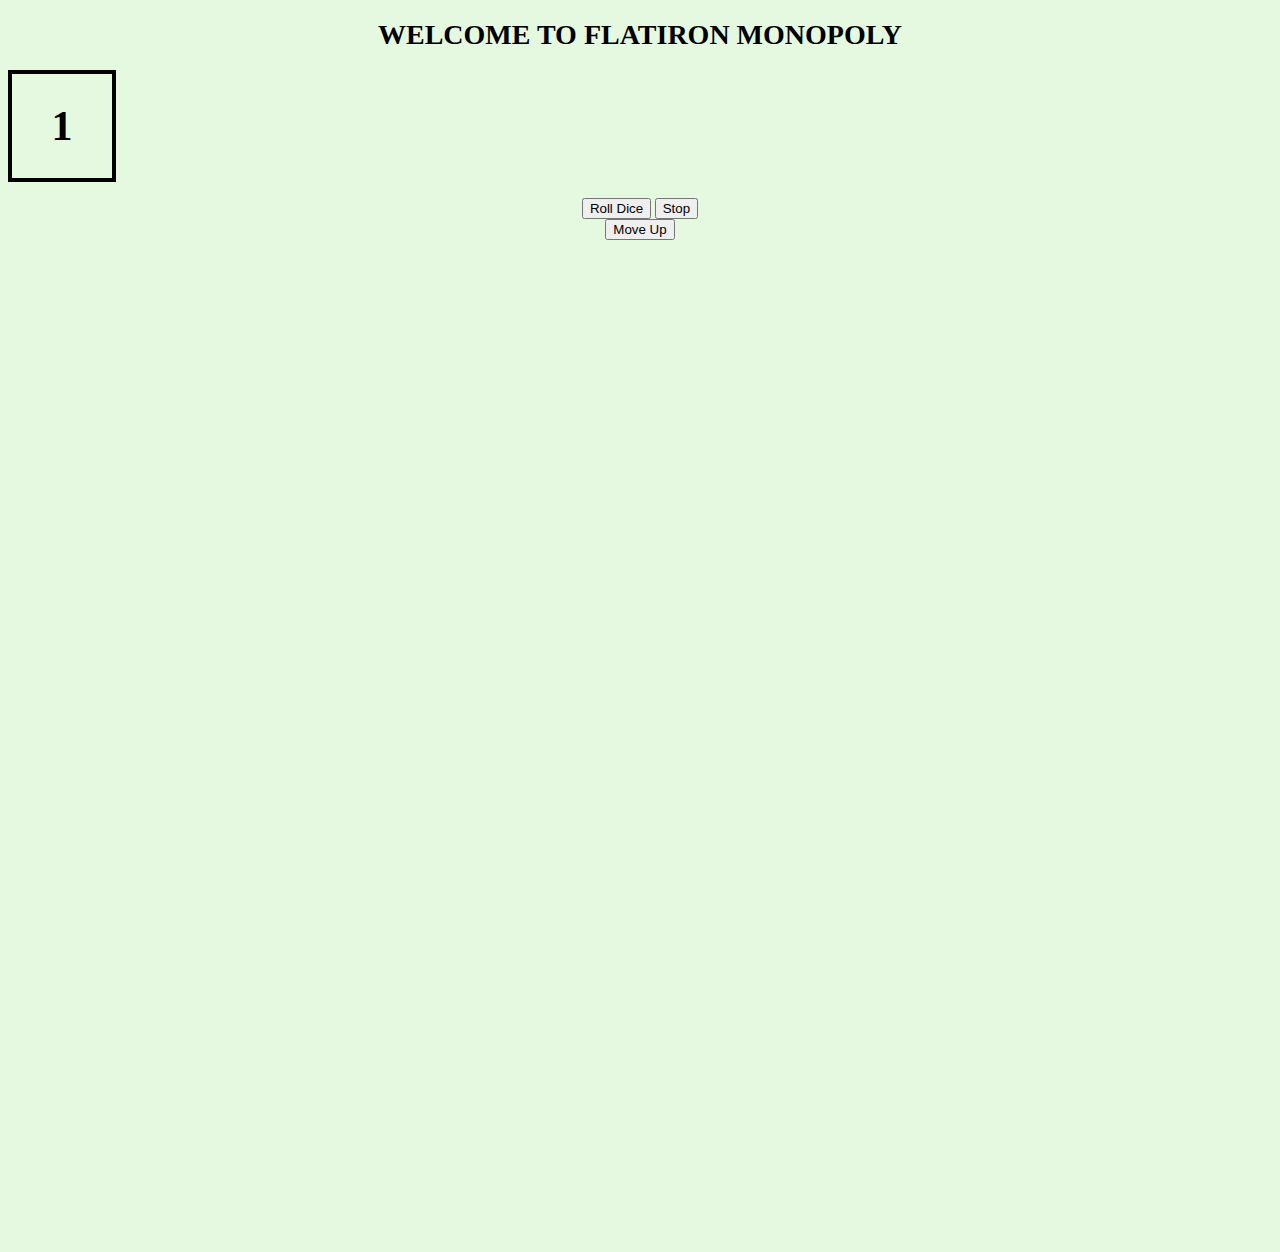
<file: index.html>
<!DOCTYPE html>
<html lang="en" dir="ltr">

<head>
  <meta charset="utf-8">
  <title>Flatiron Monopoly FTW</title>
  <h1>WELCOME TO FLATIRON MONOPOLY</h1>
</head>

<body>
  <div id="diceContainer">
    <div style="border:4px solid black; width:100px; height:100px text-align:center;padding:0">
      <h1 id="dice" style="font-size:300%">1</h1>
    </div>
    <br>
    <button id="rollDice">Roll Dice</button>
    <button id="stopRoll">Stop</button>
  </div>
  <div>
    <button type="button" id="up" name="moveUp">Move  Up</button>
  </div>
  <div>
    <canvas id="myCanvas" width="1000" height="1000"></canvas>


  </div>

</body>
<script src="./src/index.js"></script>
<link rel="stylesheet" href="./assets/style.css">


</html>
</file>
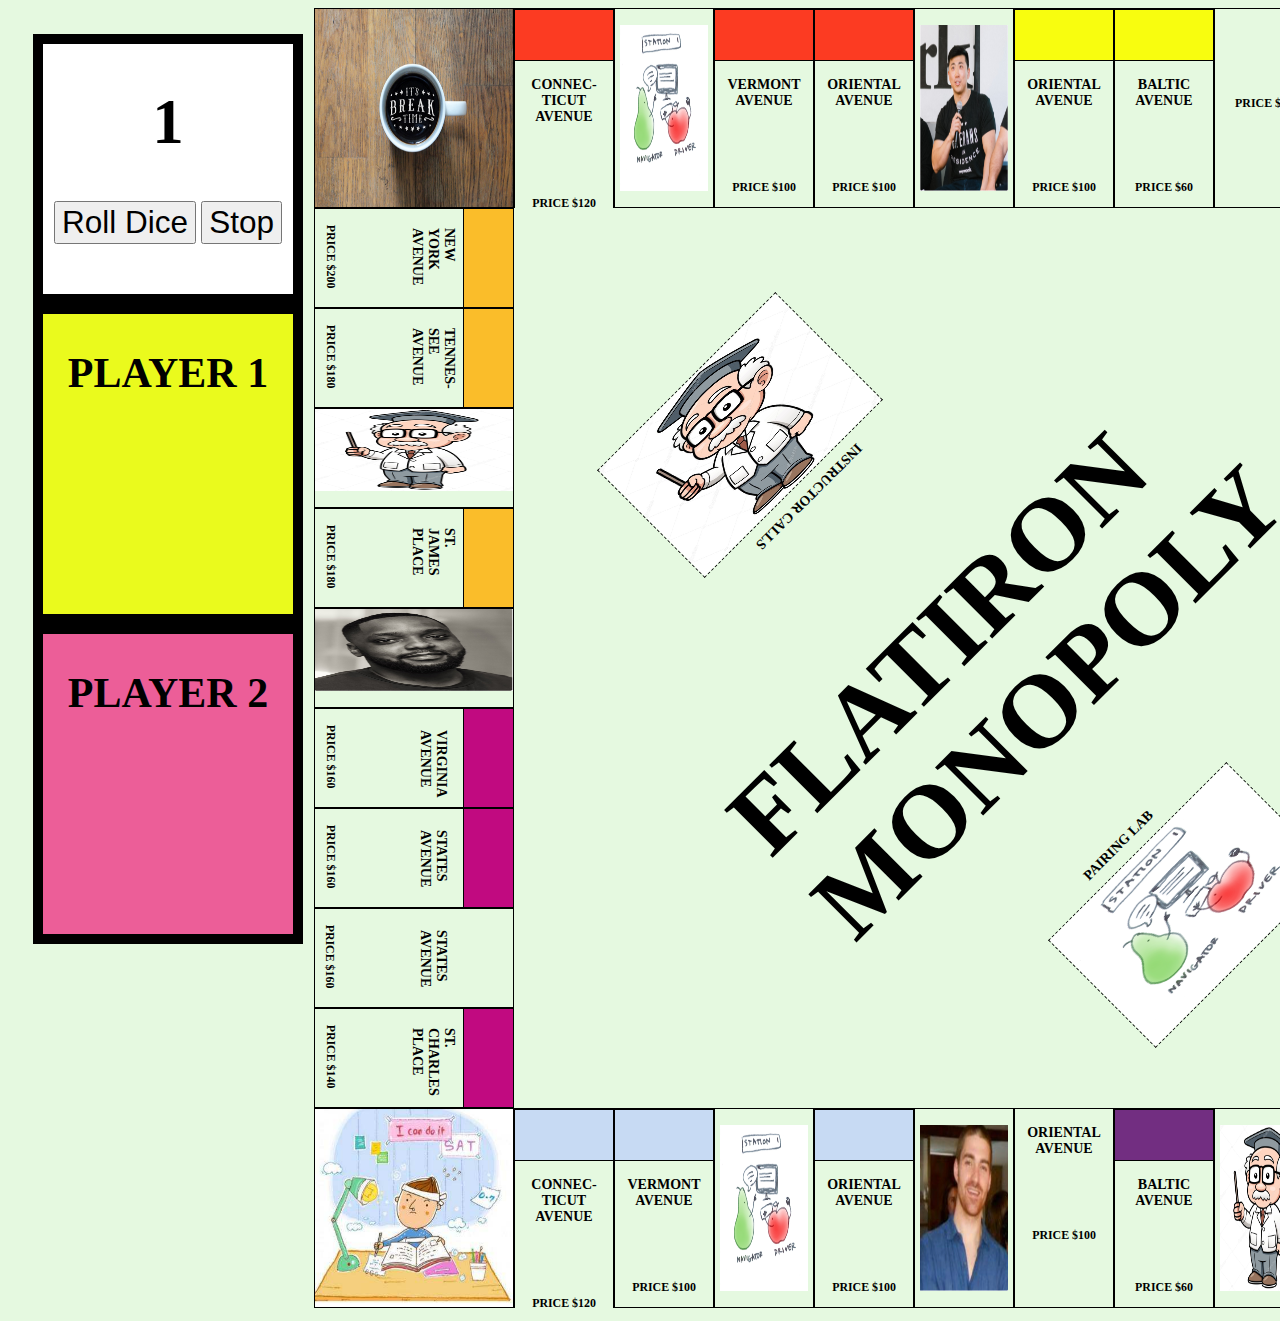
<file: oo_index.html>
<body class="row">
  <div id="infoPage" class="column left" style="margin-left:15px">
    <div id="diceContainer">
      <br>
      <div style="border:10px solid black; width:250px; height:250px; font-size:150%; background:white">
        <h1 id="dice" style="font-size:300%">1</h1>
        <button  style="font-size:150%" id="rollDice">Roll Dice</button>
        <button style="font-size:150%" id="stopDice">Stop</button>
      </div>
    </div>
    <div class="" id="gameStats">
      <div style="border:10px solid black; width:250px; height:300px; font-size:150%; background:#EAFA1D">
        <h2 style="font-weight:bold; font-size:200%">PLAYER 1</h2>
        <div id="user1stats">

        </div>
      </div>
      <div style="border:10px solid black; width:250px; height:300px; font-size:150%; background:#EC5E98">
        <h2 style="font-weight:bold; font-size:200%">PLAYER 2</h2>
        <div id="user2stats">

        </div>
      </div>

    </div>
  </div>
  <div class="board" class="column middle" id="board">
    <div class="col left">
      <div class="corner" id="21">
        <div class="image"><img src="assets/img/breaktime.jpg"></div>
        </div>
        <div class="space" id="20">
          <div class="color group4">
            <div class="title2 clock">NEW YORK AVENUE</div>
            <div class="clock clockprice">PRICE $200</div>
            <div id="community">
              <img src="assets/img/instructor2.jpg">
            </div>
              <div id="communitytext">INSTRUCTOR CALLS</DIV>
            </div>
          </div>
          <div class="space" id="19">
            <div class="color group4">
              <div class="title2 clock">TENNES-SEE AVENUE</div>
              <div class="clock clockprice">PRICE $180</div>
            </div>
          </div>
          <div class="space" id="18">
            <div class="group9">
              <div class=""><img src="assets/img/instructor.jpg" class="questionmark"></div>
              <div class="clock clockprice2"></div>
            </div>
          </div>
          <div class="space" id="17">
            <div class="color group4">
              <div class="title2 clock">ST. JAMES PLACE</div>
              <div class="clock clockprice">PRICE $180</div>
            </div>
          </div>
          <div class="space" id="16">
            <div class="group9">
              <div class=""><img src="assets/img/garry.png" class="questionmark"></div>
              <div class="clock clockprice2"></div>
            </div>
          </div>
          <div class="space" id="15">
            <div class="color group3">
              <div class="title2 clock clockfix">VIRGINIA AVENUE</div>
              <div class="clock clockprice">PRICE $160</div>
            </div>
          </div>
          <div class="space" id="14">
            <div class="color group3">
              <div class="title2 clock clockfix">STATES AVENUE</div>
              <div class="clock clockprice">PRICE $160</div>
            </div>
          </div>
          <div class="space" id="13">
            <div class="group9">
              <div class="title2 clock clockfix">STATES AVENUE</div>
              <div class="clock clockprice2">PRICE $160</div>
            </div>
          </div>
          <div class="space" id="12">
            <div class="color group3">
              <div class="title2 clock">ST. CHARLES PLACE</div>
              <div class="clock clockprice">PRICE $140</div>
            </div>
          </div>
          <div class="corner" id="11">
            <div class="image"><img src="assets/img/review.jpeg"></div>
            </div>
            <!-- <div class="corner" id="11"><div class="color group3"><div class="title2 clock"> Hello <div class=""> Hello </div></div></div></div> -->
          </div>
          <div class="fix">
            <div class="row top">
              <div class="space2" id="22">
                <div class="color group5"></div>
                <div class="title">CONNEC-TICUT AVENUE</div>
                <div class="price2">PRICE $120</div>
              </div>
              <div class="space2" id="23">
                <div class="group9"></div>
                <div class="title"><img src="assets/img/pairprogramming.png" class="questionmark"></div>
                  <div class="price2"></div>
                </div>
                <div class="space2" id="24">
                  <div class="color group5"></div>
                  <div class="title">VERMONT AVENUE</div>
                  <div class="price2">PRICE $100</div>
                </div>
                <div class="space2" id="25">
                  <div class="color group5"></div>
                  <div class="title">ORIENTAL AVENUE</div>
                  <div class="price2">PRICE $100</div>
                </div>
                <div class="space2" id="26">
                  <div class="group9"></div>
                  <div class="title"><img src="assets/img/evans.png" class="questionmark"></div>
                  <div class="price2"></div>
                </div>
                <div class="space2" id="27">
                  <div class="color group6"></div>
                  <div class="title">ORIENTAL AVENUE</div>
                  <div class="price2">PRICE $100</div>
                </div>
                <div class="space2" id="28">
                  <div class="color group6"></div>
                  <div class="title">BALTIC AVENUE</div>
                  <div class="price2">PRICE $60</div>
                </div>
                <div class="space2" id="29">
                  <div class="group9"></div>
                  <div class="title"></div>
                  <div class="price2">PRICE $60</div>
                </div>
                <div class="space2" id="30">
                  <div class="color group6"></div>
                  <div class="title">MEDITER-RANEAN AVENUE</div>
                  <div class="price">PRICE $60</div>
                </div>
              </div>
              <div class="row bottom">
                <div class="space2" id="10">
                  <div class="color group2"></div>
                  <div class="title">CONNEC-TICUT AVENUE</div>
                  <div class="price2">PRICE $120</div>
                </div>
                <div class="space2" id="9">
                  <div class="color group2"></div>
                  <div class="title">VERMONT AVENUE</div>
                  <div class="price2">PRICE $100</div>
                </div>
                <div class="space2" id="8">
                  <div class="group9"></div>
                  <div class="title"><img src="assets/img/pairprogramming.png" class="questionmark"></div>
                  </div>
                  <div class="space2" id="7">
                    <div class="color group2"></div>
                    <div class="title">ORIENTAL AVENUE</div>
                    <div class="price2">PRICE $100</div>
                  </div>
                  <div class="space2" id="6">
                    <div class="group9"></div>
                    <div class="title"><img src="assets/img/jon.png" class="questionmark"></div>
                    </div>
                    <div class="space2" id="5">
                      <div class="group9"></div>
                      <div class="title">ORIENTAL AVENUE</div>
                      <div class="price2">PRICE $100</div>
                    </div>
                    <div class="space2" id="4">
                      <div class="color group1"></div>
                      <div class="title">BALTIC AVENUE</div>
                      <div class="price2">PRICE $60</div>
                    </div>
                    <div class="space2" id="3">
                      <div class="group9"></div>
                      <div class="title"><img src="assets/img/instructor.jpg" class="questionmark"></div>
                      </div>
                      <div class="space2 rowSm" id="2">
                        <div class="color group1"></div>
                        <div class="title">MEDITER-RANEAN AVENUE</div>
                        <div class="price2">PRICE $60</div>
                      </div>
                    </div>
                  </div>
                  <div class="col right">
                    <div class="corner" id="31">
                      <div class="image"><img src="assets/img/failed.jpg"></div>
                      </div>
                      <div class="space" id="32">
                        <div class="color group7">
                          <div class="title2 counter">PACIFIC AVENUE</div>
                          <div class="counter counterprice">PRICE $300</div>
                        </div>
                      </div>
                      <div class="space" id="33">
                        <div class="color group7">
                          <div class="title2 counter">NORTH CAROLINA AVENUE</div>
                          <div class="counter counterprice">PRICE $300</div>
                        </div>
                      </div>
                      <div class="space" id="34">
                        <div class="group9">
                          <div class=""><img src="assets/img/instructor.jpg" class="questionmark"></div>
                          <div class="counter counterprice"></div>
                        </div>
                      </div>
                      <div class="space" id="35">
                        <div class="color group7">
                          <div class="title2 counter">PENNSYL-VANIA AVENUE</div>
                          <div class="counter counterprice">PRICE $320</div>
                        </div>
                      </div>
                      <div class="space" id="36">
                        <div class="group9">
                          <div class=""><img src="assets/img/andrew.png" class="questionmark"></div>
                          <div class="counter counterprice"></div>
                        </div>
                      </div>
                      <div class="space" id="37">
                        <div class="group9">
                          <div class=""><img src="assets/img/pairprogramming.png" class="questionmark"></div>
                          <div class="counter counterprice"></div>
                        </div>
                      </div>
                      <div class="space" id="38">
                        <div class="color group8">
                          <div class="title2 counter" id="park">PARK PLACE</div>
                          <div class="counter counterprice">PRICE $350</div>
                        </div>
                      </div>
                      <div class="space" id="39">
                        <div class="group9">
                          <div class="title2 counter" id="park">PARK PLACE</div>
                          <div class="counter counterprice">PRICE $350</div>
                        </div>
                      </div>
                      <div class="space" id="40">
                        <div class="color group8">
                          <div class="title2 counter"></div>
                          <div class="counter counterprice">PRICE $400</div>
                          <div id="chance">
                            <img src="assets/img/pairprogramming2.png">
                      </div>
                            <div id="chancetext">PAIRING LAB</div>
                            <div id="titletext">FLATIRON MONOPOLY</div>
                          </div>
                        </div>
                        <div class="corner" id="1">
                          <div class="image"><img src="assets/img/sleeping.jpg"></div>
                          </div>
                        </div>
                      </div>
                      <!-- end of board div -->
                      <div class="column right" style="font-size:150%;margin-left:8px">
                        <div style="border:10px solid black; width:250px; height:250px; font-size:150%; background:#47EB30; margin-left:10px; margin-top:13px">
                          <div id="turn">

                          </div>

                        </div>
                        <div style="border:10px solid black; width:250px; height:1000px; font-size:150%; background:#0ED9EA; margin-left:10px">
                          <h2>INFO BAR</h2>
                          <div id="eventInfo">

                          </div>

                        </div>
                      </div>
</body id="main">


<link rel="stylesheet" href="./assets/style.css">
<script src="./src/index.js"></script>
<!-- <div class="space" id="20">
  <div class="color group4">
    <div class="title2 clock">NEW YORK AVENUE</div>
    <div class="clock clockprice">PRICE $200</div>
    <div id="community"></div>
    <div id="communitytext">COMMUNITY CHEST</DIV>
  </div>
</div> -->
</file>
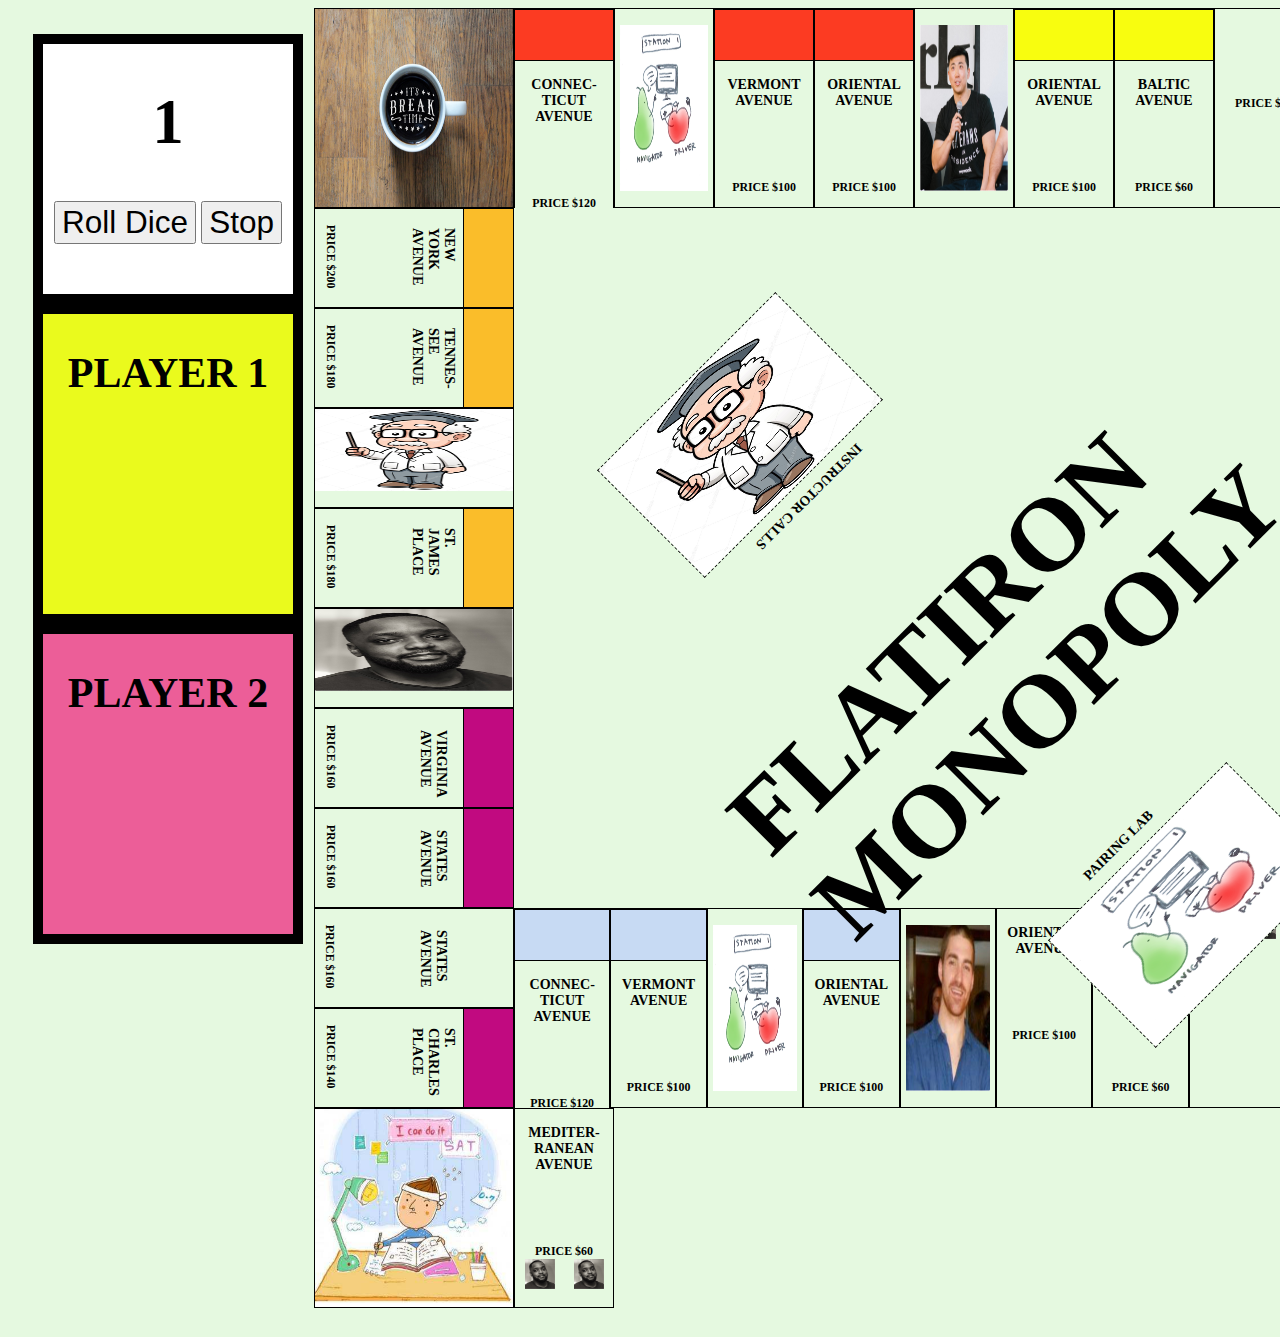
<file: oo_index2.html>
<body class="row">
  <div id="infoPage" class="column left" style="margin-left:15px">
    <div id="diceContainer">
      <br>
      <div style="border:10px solid black; width:250px; height:250px; font-size:150%; background:white">
        <h1 id="dice" style="font-size:300%">1</h1>
        <button  style="font-size:150%" id="rollDice">Roll Dice</button>
        <button style="font-size:150%" id="stopDice">Stop</button>
      </div>
    </div>
    <div class="" id="gameStats">
      <div style="border:10px solid black; width:250px; height:300px; font-size:150%; background:#EAFA1D">
        <h2 style="font-weight:bold; font-size:200%">PLAYER 1</h2>
        <div id="user1stats">

        </div>
      </div>
      <div style="border:10px solid black; width:250px; height:300px; font-size:150%; background:#EC5E98">
        <h2 style="font-weight:bold; font-size:200%">PLAYER 2</h2>
        <div id="user2stats">

        </div>
      </div>

    </div>
  </div>
  <div class="board" class="column middle" id="board">
    <div class="col left">
      <div class="corner" id="21">
        <div class="image"><img src="assets/img/breaktime.jpg"></div>
        </div>
        <div class="space" id="20">
          <div class="color group4">
            <div class="title2 clock">NEW YORK AVENUE</div>
            <div class="clock clockprice">PRICE $200</div>
            <div id="community">
              <img src="assets/img/instructor2.jpg">
            </div>
              <div id="communitytext">INSTRUCTOR CALLS</DIV>
            </div>
          </div>
          <div class="space" id="19">
            <div class="color group4">
              <div class="title2 clock">TENNES-SEE AVENUE</div>
              <div class="clock clockprice">PRICE $180</div>
            </div>
          </div>
          <div class="space" id="18">
            <div class="group9">
              <div class=""><img src="assets/img/instructor.jpg" class="questionmark"></div>
                <div class="clock clockprice2"></div>
              </div>
            </div>
            <div class="space" id="17">
              <div class="color group4">
                <div class="title2 clock">ST. JAMES PLACE</div>
                <div class="clock clockprice">PRICE $180</div>
              </div>
            </div>
            <div class="space" id="16">
              <div class="group9">
                <div class=""><img src="assets/img/garry.png" class="questionmark"></div>
                  <div class="clock clockprice2"></div>
                </div>
              </div>
              <div class="space" id="15">
                <div class="color group3">
                  <div class="title2 clock clockfix">VIRGINIA AVENUE</div>
                  <div class="clock clockprice">PRICE $160</div>
                </div>
              </div>
              <div class="space" id="14">
                <div class="color group3">
                  <div class="title2 clock clockfix">STATES AVENUE</div>
                  <div class="clock clockprice">PRICE $160</div>
                </div>
              </div>
              <div class="space" id="13">
                <div class="group9">
                  <div class="title2 clock clockfix">STATES AVENUE</div>
                  <div class="clock clockprice2">PRICE $160</div>
                </div>
              </div>
              <div class="space" id="12">
                <div class="color group3">
                  <div class="title2 clock">ST. CHARLES PLACE</div>
                  <div class="clock clockprice">PRICE $140</div>
                </div>
              </div>
              <div class="corner" id="11">
                <div class="image"><img src="assets/img/review.jpeg"></div>
                </div>
                <!-- <div class="corner" id="11"><div class="color group3"><div class="title2 clock"> Hello <div class=""> Hello </div></div></div></div> -->
              </div>
              <div class="fix">
                <div class="row top">
                  <div class="space2" id="22">
                    <div class="color group5"></div>
                    <div class="title">CONNEC-TICUT AVENUE</div>
                    <div class="price2">PRICE $120</div>
                  </div>
                  <div class="space2" id="23">
                    <div class="group9"></div>
                    <div class="title"><img src="assets/img/pairprogramming.png" class="questionmark"></div>
                      <div class="price2"></div>
                    </div>
                    <div class="space2" id="24">
                      <div class="color group5"></div>
                      <div class="title">VERMONT AVENUE</div>
                      <div class="price2">PRICE $100</div>
                    </div>
                    <div class="space2" id="25">
                      <div class="color group5"></div>
                      <div class="title">ORIENTAL AVENUE</div>
                      <div class="price2">PRICE $100</div>
                    </div>
                    <div class="space2" id="26">
                      <div class="group9"></div>
                      <div class="title"><img src="assets/img/evans.png" class="questionmark"></div>
                        <div class="price2"></div>
                      </div>
                      <div class="space2" id="27">
                        <div class="color group6"></div>
                        <div class="title">ORIENTAL AVENUE</div>
                        <div class="price2">PRICE $100</div>
                      </div>
                      <div class="space2" id="28">
                        <div class="color group6"></div>
                        <div class="title">BALTIC AVENUE</div>
                        <div class="price2">PRICE $60</div>
                      </div>
                      <div class="space2" id="29">
                        <div class="group9"></div>
                        <div class="title"></div>
                        <div class="price2">PRICE $60</div>
                      </div>
                      <div class="space2" id="30">
                        <div class="color group6"></div>
                        <div class="title">MEDITER-RANEAN AVENUE</div>
                        <div class="price">PRICE $60</div>
                      </div>
                    </div>
                    <div class="row bottom">
                      <div class="space2" id="10">
                        <div class="color group2"></div>
                        <div class="title">CONNEC-TICUT AVENUE</div>
                        <div class="price2">PRICE $120</div>
                      </div>
                      <div class="space2" id="9">
                        <div class="color group2"></div>
                        <div class="title">VERMONT AVENUE</div>
                        <div class="price2">PRICE $100</div>
                      </div>
                      <div class="space2" id="8">
                        <div class="group9"></div>
                        <div class="title"><img src="assets/img/pairprogramming.png" class="questionmark"></div>
                        </div>
                        <div class="space2" id="7">
                          <div class="color group2"></div>
                          <div class="title">ORIENTAL AVENUE</div>
                          <div class="price2">PRICE $100</div>
                        </div>
                        <div class="space2" id="6">
                          <div class="group9"></div>
                          <div class="title"><img src="assets/img/jon.png" class="questionmark"></div>
                          </div>
                          <div class="space2" id="5">
                            <div class="group9"></div>
                            <div class="title">ORIENTAL AVENUE</div>
                            <div class="price2">PRICE $100</div>
                          </div>
                          <div class="space2" id="4">
                            <div class="color group1"></div>
                            <div class="title">BALTIC AVENUE</div>
                            <div class="price2">PRICE $60</div>
                          </div>
                          <div class="space2" id="3">
                            <div class="container5"><img src="assets/img/garry.png" alt="" style="height:30px;width:30px;"><img src="assets/img/garry.png" style="height:30px;width:30px"; alt=""> </div>
                            </div>
                            <div class="group9"></div>
                            <div class="title"><img src="assets/img/instructor.jpg" class="questionmark"></div>
                            </div>
                            <div class="space2 rowSm" id="2">
                              <div class="color group1"></div>
                              <div class="title">MEDITER-RANEAN AVENUE</div>
                              <div class="price2">PRICE $60</div>
                              <div class="container5"><img src="assets/img/garry.png" alt="" style="height:30px;width:30px;"><img src="assets/img/garry.png" style="height:30px;width:30px"; alt=""> </div>
                              </div>
                            </div>
                          </div>
                          <div class="col right">
                            <div class="corner" id="31">
                              <div class="image"><img src="assets/img/failed.jpg"></div>
                              </div>
                              <div class="space" id="32">
                                <div class="color group7">
                                  <div class="title2 counter">PACIFIC AVENUE</div>
                                  <div class="counter counterprice">PRICE $300</div>
                                </div>
                              </div>
                              <div class="space" id="33">
                                <div class="color group7">
                                  <div class="title2 counter">NORTH CAROLINA AVENUE</div>
                                  <div class="counter counterprice">PRICE $300</div>
                                </div>
                              </div>
                              <div class="space" id="34">
                                <div class="group9">
                                  <div class=""><img src="assets/img/instructor.jpg" class="questionmark"></div>
                                    <div class="counter counterprice"></div>
                                  </div>
                                </div>
                                <div class="space" id="35">
                                  <div class="color group7">
                                    <div class="title2 counter">PENNSYL-VANIA AVENUE</div>
                                    <div class="counter counterprice">PRICE $320</div>
                                  </div>
                                </div>
                                <div class="space" id="36">
                                  <div class="group9">
                                    <div class=""><img src="assets/img/andrew.png" class="questionmark"></div>
                                      <div class="counter counterprice"></div>
                                    </div>
                                  </div>
                                  <div class="space" id="37">
                                    <div class="group9">
                                      <div class=""><img src="assets/img/pairprogramming.png" class="questionmark"></div>
                                        <div class="counter counterprice"></div>
                                      </div>
                                    </div>
                                    <div class="space" id="38">
                                      <div class="color group8">
                                        <div class="title2 counter" id="park">PARK PLACE</div>
                                        <div class="counter counterprice">PRICE $350</div>
                                      </div>
                                    </div>
                                    <div class="space" id="39">
                                      <div class="group9">
                                        <div class="title2 counter" id="park">PARK PLACE</div>
                                        <div class="counter counterprice">PRICE $350</div>
                                      </div>
                                    </div>
                                    <div class="space" id="40">
                                      <div class="color group8">
                                        <div class="title2 counter"></div>
                                        <div class="counter counterprice">PRICE $400</div>
                                        <div id="chance">
                                          <img src="assets/img/pairprogramming2.png">
                      </div>
                                          <div id="chancetext">PAIRING LAB</div>
                                          <div id="titletext">FLATIRON MONOPOLY</div>
                                        </div>
                                      </div>
                                      <div class="corner" id="1">
                                        <div class="image"><img src="assets/img/sleeping.jpg"></div>
                                        <div class="container5"><img src="assets/img/garry.png" alt="" style="height:30px;width:30px;"><img src="assets/img/garry.png" style="height:30px;width:30px"; alt=""> </div>
                                        </div>
                                        </div>
                                      </div>
                                    </div>
                                    <!-- end of board div -->
                                    <div class="column right" style="font-size:150%;margin-left:8px">
                                      <div style="border:10px solid black; width:250px; height:250px; font-size:150%; background:#47EB30; margin-left:10px; margin-top:13px">
                                        <div id="turn">

                                        </div>

                                      </div>
                                      <div style="border:10px solid black; width:250px; height:1000px; font-size:150%; background:#0ED9EA; margin-left:10px">
                                        <h2>INFO BAR</h2>
                                        <div id="eventInfo">

                                        </div>

                                      </div>
                                    </div>
</body id="main">


<link rel="stylesheet" href="./assets/style.css">
<script src="./src/index.js"></script>
<!-- <div class="space" id="20">
  <div class="color group4">
    <div class="title2 clock">NEW YORK AVENUE</div>
    <div class="clock clockprice">PRICE $200</div>
    <div id="community"></div>
    <div id="communitytext">COMMUNITY CHEST</DIV>
  </div>
</div> -->
</file>
<file: assets/style.css>
body {
  background-color: #e5f9e0;;
  font-family: 'Josefin Sans';
  font-weight: 600;
  font-size: 14px;
  text-align: center;
}

div {
  background-color: #e5f9e0;
  color: black;
  margin:0;
  padding:0;
}

img {
    display: block;
    margin-left: auto;
    margin-right: auto;
    width: 100%;
    height: 100%;
}

.questionmark{
  display: block;
  margin-left: auto;
  margin-right: auto;
  width: 100%;
  height: 84%;
  position: relative
}

.board {
  background-color: lightblue;
  width: 1300px;
  height: 1300px;
  display: flex;
  flex-direction: row;
  margin-left: 1px;
}
.space {
  height: 98px;
  width: 198px;
  border: 1px solid black;
  background-color: #e5f9e0;
}
.corner {
  height: 198px;
  width: 198px;
  border: 1px solid black;
  background-color: #e5f9e0;
  position: relative;
}
.row {
  display: flex;
  flex-direction: row;
  height: 200px;
}
.fix {
  display: flex;
  flex-direction: column;
}
.bottom {

}
.space2 {
  position: relative;
  width:98px;
  height: 198px;
  border: 1px solid black;
  background-color: #e5f9e0;
}
.bottom {
  margin-top: auto;
}

.left .space .color {
  width: 25%;
  height: 100%;
  margin-left: auto;
  border-left: 1px solid black;
}
.right .space .color {
  width: 25%;
  height: 100%;
  margin-right: auto;
  border-right: 1px solid black;
}
.top .space2 .color {
  width: 100%;
  height: 25%;
  margin-top: 0px;
  border-top: 1px solid black;
  border-bottom: 1px solid black;
}
.bottom .space2 .color {
  width: 100%;
  height: 25%;
  border-top: 1px solid black;
  border-bottom: 1px solid black;
}
.group1 {background-color: #722e81;}
.group2 {background-color: #c7daf3;}
.group3 {background-color: #c10a80;position:relative;}
.group4 {background-color: #fabd2a;position:relative;}
.group5 {background-color: #fc3b22;position:relative;}
.group6 {background-color: #f8fd0f;position:relative;}
.group7 {background-color: #43c42c;position:relative;}
.group8 {background-color: #677db8;position:relative;}
.group9 {background-color: #808080;position:relative;}

.title {
  padding: 16PX 5PX;
}
.title2 {
  text-align: center;
}
.price {
  font-size: 0.85em;
  margin-top: 61px;
}
.price2 {
  font-size: 0.85em;
  margin-top: 55px;
}


.counter {
 width: 0px;
 left: 80px;
  top: 60px;
  position: absolute;
  -webkit-transform: rotate(-90deg);
-moz-transform: rotate(-90deg);
-ms-transform: rotate(-90deg);
-o-transform: rotate(-90deg);
filter: progid:DXImageTransform.Microsoft.BasicImage(rotation=3);
}
.counterprice {
  font-size: 0.85em;
  left: 140px;
  top: 40px;
  width: 85px;
}
.clock {
   width: 0px;
 right: 80px;
  top: -5px;
  position: absolute;
  -webkit-transform: rotate(90deg);
-moz-transform: rotate(90deg);
-ms-transform: rotate(90deg);
-o-transform: rotate(90deg);
filter: progid:DXImageTransform.Microsoft.BasicImage(rotation=1);
}
.clockfix {top:5px;}
.clockprice {
  font-size: 0.85em;
  left: -176px;
  top: 40px;
  width: 85px;
}

.clockprice2 {
  font-size: 0.85em;
  left: -28px;
  top: 40px;
  width: 85px;
}

.upside {
  width:0;
  top: 99px;
  left: 84px;
  font-size:14px;
  position: absolute;
  -webkit-transform: rotate(180deg);
-moz-transform: rotate(180deg);
-ms-transform: rotate(180deg);
-o-transform: rotate(180deg);
filter: progid:DXImageTransform.Microsoft.BasicImage(rotation=2);
}
.upsideprice {
  font-size: 0.85em;
  left: 10px;
  top: 10px;
  width: 85px;
}

.user1 {
  position: absolute;
  z-index: 100;
  display: block;
  margin-left: auto;
  margin-right: auto;
  text-align: left;
}

.user2 {
  position: relative;
  z-index: 90;
  display: block;
  margin-left: auto;
  margin-right: auto;
  text-align: right;
}

#park {
  top: 50px;
}
#boardwalk {
  top:84px;
}

#chance {
  border: 1px dashed black;
  width:250px;
  height:150px;
  top: -180px;
  left: -350px;
  font-size:14px;
  position: absolute;
  -webkit-transform: rotate(135deg);
-moz-transform: rotate(135deg);
-ms-transform: rotate(135deg);
-o-transform: rotate(135deg);
filter: progid:DXImageTransform.Microsoft.BasicImage(rotation=3.5);
}
#community {
  border: 1px dashed black;
  width:250px;
  height:150px;
  top: 150px;
  left: 150px;
  font-size:14px;
  position: absolute;
  -webkit-transform: rotate(135deg);
-moz-transform: rotate(135deg);
-ms-transform: rotate(135deg);
-o-transform: rotate(135deg);
filter: progid:DXImageTransform.Microsoft.BasicImage(rotation=3.5);
}
#communitytext {
  width:150px;
  height:15px;
  top: 280px;
  left: 270px;
  font-size:14px;
  position: absolute;
  -webkit-transform: rotate(135deg);
-moz-transform: rotate(135deg);
-ms-transform: rotate(135deg);
-o-transform: rotate(135deg);
filter: progid:DXImageTransform.Microsoft.BasicImage(rotation=3.5);
}
#chancetext {
  width:100px;
  height:20px;
  top: -172px;
  left: -345px;
  font-size:14px;
  position: absolute;
  -webkit-transform: rotate(-45deg);
-moz-transform: rotate(-45deg);
-ms-transform: rotate(-45deg);
-o-transform: rotate(-45deg);
filter: progid:DXImageTransform.Microsoft.BasicImage(rotation=3.5);
}
#titletext {
  width:200px;
  height:100px;
  font-size: 25px;
  top: -302px;
  left: -705px;
  font-size:104px;
  position: absolute;
  -webkit-transform: rotate(-45deg);
-moz-transform: rotate(-45deg);
-ms-transform: rotate(-45deg);
-o-transform: rotate(-45deg);
filter: progid:DXImageTransform.Microsoft.BasicImage(rotation=3.5);
}

.column {
    float: left;
    padding: 10px;
}

.left, .right {
  width: 25%;
  background-color: #e5f9e0;
}

.middle {
  width: 50%;
}

/* Clear floats after the columns */
.row:after {
    content: "";
    display: table;
    clear: both;
}

#user1stats{
  background:#EAFA1D;
  text-align: left;
  margin-left: 3px;
}

#user2stats{
  background:#EC5E98;
  text-align: left;
  margin-left: 3px;
}

#turn{
  background:#47EB30;
}

#eventInfo{
  background:#0ED9EA;
  text-align: left;
  font-size: 80%
}

.columnSm{
  float: left;
  width: 50%;
  padding: 10px;
}

.columnSm2{
  float: right;
  width: 50%;
  padding: 10px;
}

.rowSm:after {
    content: "";
    display: table;
    clear: both;
}
.container5{
  display:flex;
  /* flex-direction: column; */
  flex-wrap: wrap;
}
</file>
